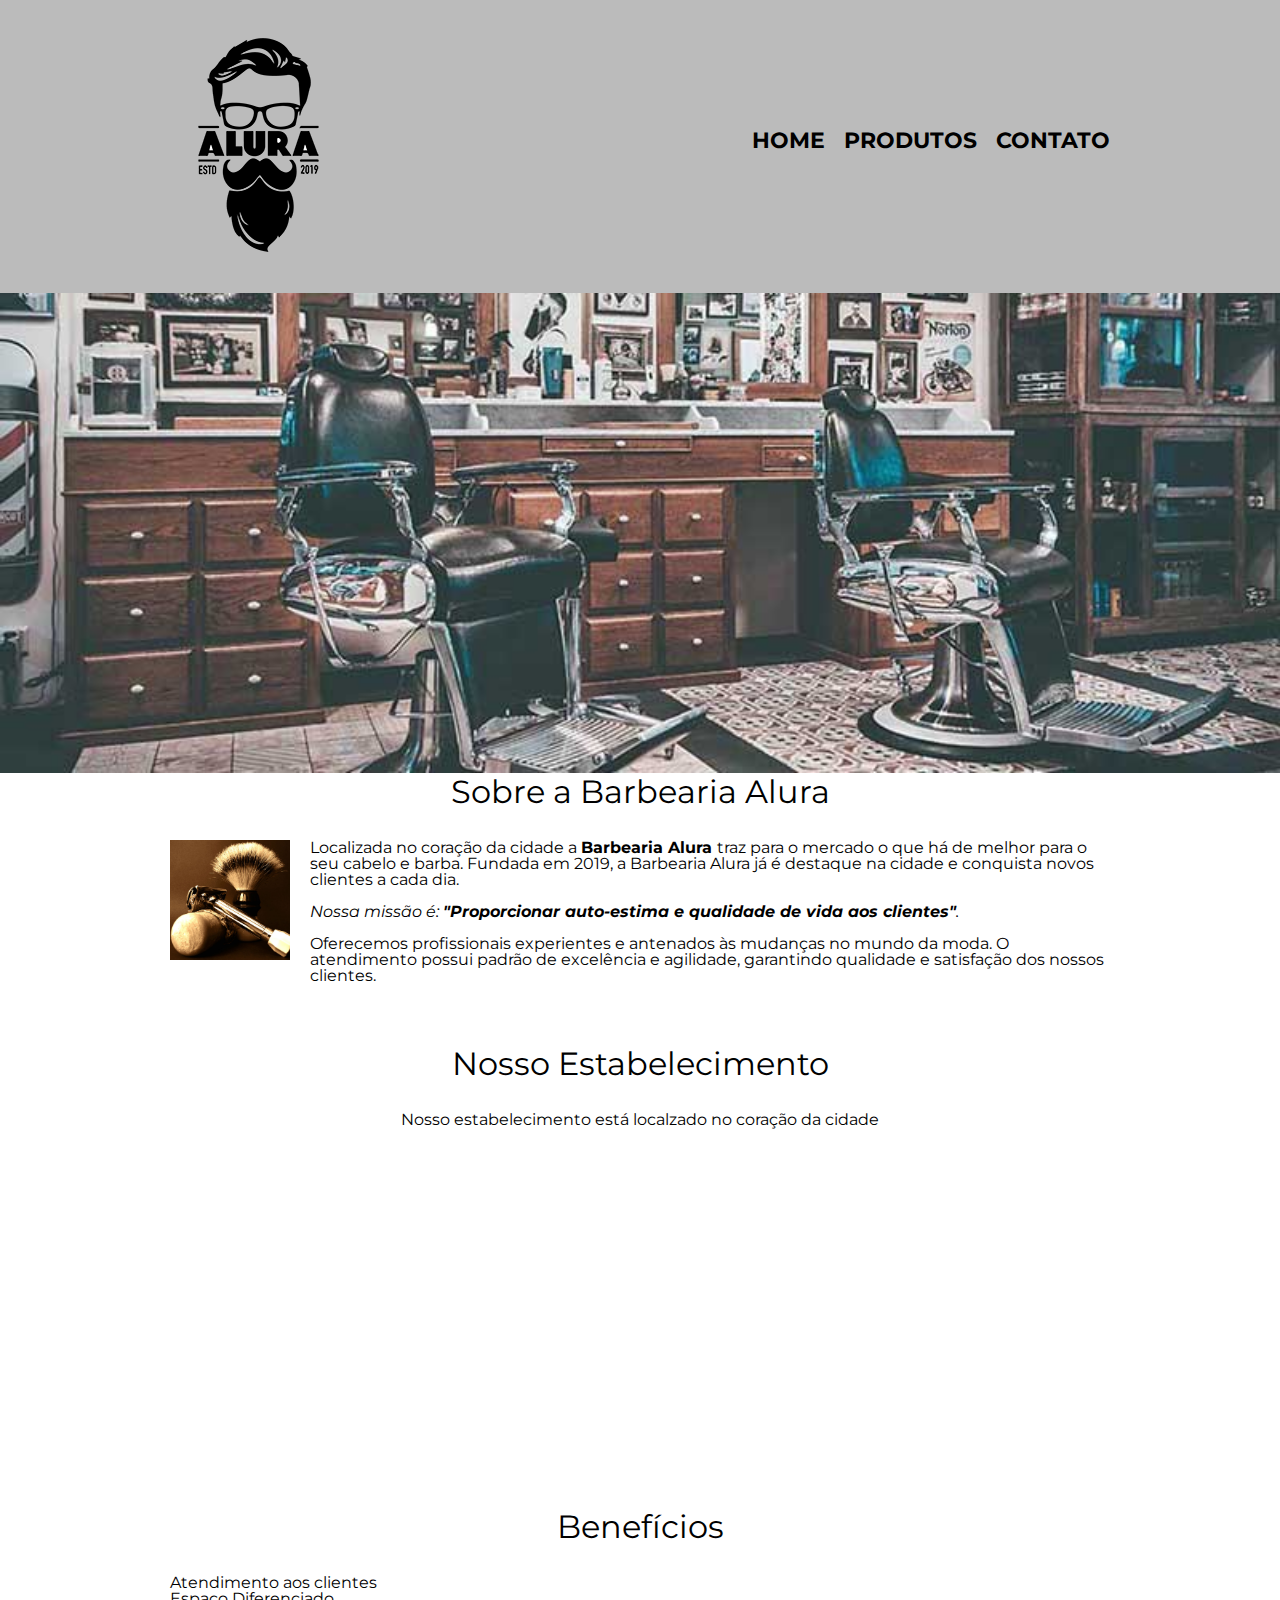
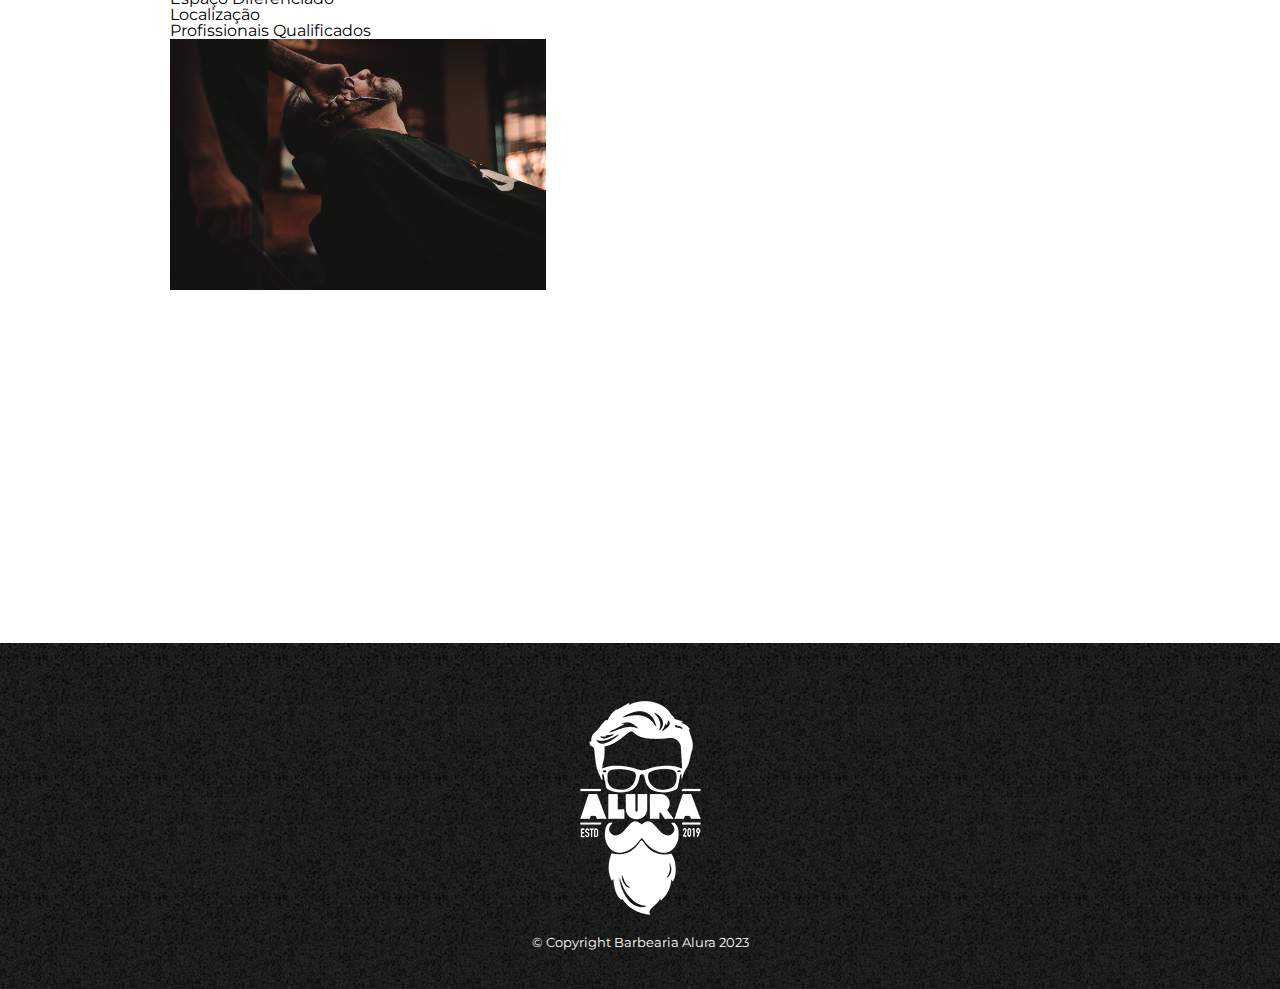
<file: index.html>
<!DOCTYPE html>
<html lang="pt-br">
    <head>
        <meta charset="UTF-8">
        <title>Barbearia Alura</title>
        <link rel="stylesheet" href="reset.css">
        <link rel="stylesheet" href="style.css">
        <link href="https://fonts.googleapis.com/css2?family=Montserrat:wght@100;500&display=swap" rel="stylesheet">
    <body>
        <header>
            <div class="caixa">
                <h1><img src="imagens/logo.png"></h1>
                <nav>
                    <ul>
                        <li><a href="index.html">Home</a></li>
                        <li><a href="produtos.html">Produtos</a></li>
                        <li><a href="contato.html">Contato</a></li>
                    </ul>
                </nav> 
            </div>
        </header> 

        <img class="banner" src="banner/banner.jpg">

    <main> 
        <section class="principal">
            <h2 class="titulo-principal">Sobre a Barbearia Alura</h2>

            <img class= "utensilios" src="utensilios.jpg" alt="utensilios de um barbeiro.">

            <p> Localizada no coração da cidade a <strong>Barbearia Alura </strong>traz para o mercado o que há de melhor para o seu cabelo e barba. Fundada em 2019, a Barbearia Alura já é destaque na cidade e conquista novos clientes a cada dia.</p>
        
            <p id= "missao"><em>Nossa missão é: <strong>"Proporcionar auto-estima e qualidade de vida aos clientes"</strong>.</em></p>

            <p>Oferecemos profissionais experientes e antenados às mudanças no mundo da moda. O atendimento possui padrão de excelência e agilidade, garantindo qualidade e satisfação dos nossos clientes.</p>
        </section>
        <section class="mapa">
            <h3 class="titulo-principal">Nosso Estabelecimento</h3>
            <p>Nosso estabelecimento está localzado no coração da cidade</p>
            <iframe src="https://www.google.com/maps/embed?pb=!1m18!1m12!1m3!1d117006.39488152678!2d-46.764167837499976!3d-23.5881948!2m3!1f0!2f0!3f0!3m2!1i1024!2i768!4f13.1!3m3!1m2!1s0x94ce5a2b2ed7f3a1%3A0xab35da2f5ca62674!2sAlura%20-%20Escola%20Online%20de%20Tecnologia!5e0!3m2!1spt-BR!2sbr!4v1679683473360!5m2!1spt-BR!2sbr" width="100%" height="300" style="border:0;" allowfullscreen="" loading="lazy" referrerpolicy="no-referrer-when-downgrade"></iframe>

        </section>
        <section class="beneficios">
            <h3 class="titulo-principal">Benefícios</h3>
            <ul>
                <li class="itens">Atendimento aos clientes</li>
                <li class="itens">Espaço Diferenciado</li>
                <li class="itens">Localização</li>
                <li class="itens">Profissionais Qualificados</li>
            </ul>
            <img src="beneficios.jpg" class="imagembeneficios">

           <div class="video"> <iframe width="560" height="315" src="https://www.youtube.com/embed/wcVVXUV0YUY" title="YouTube video player" frameborder="0" allow="accelerometer; autoplay; clipboard-write; encrypted-media; gyroscope; picture-in-picture; web-share" allowfullscreen></iframe>
           
        </div>
        </section>
    </main>   
        <footer>
                <img src="imagens/logo-branco.png">
                <p class="copyright">&copy; Copyright Barbearia Alura 2023</p>
        </footer>
    </body>
</html>
</file>
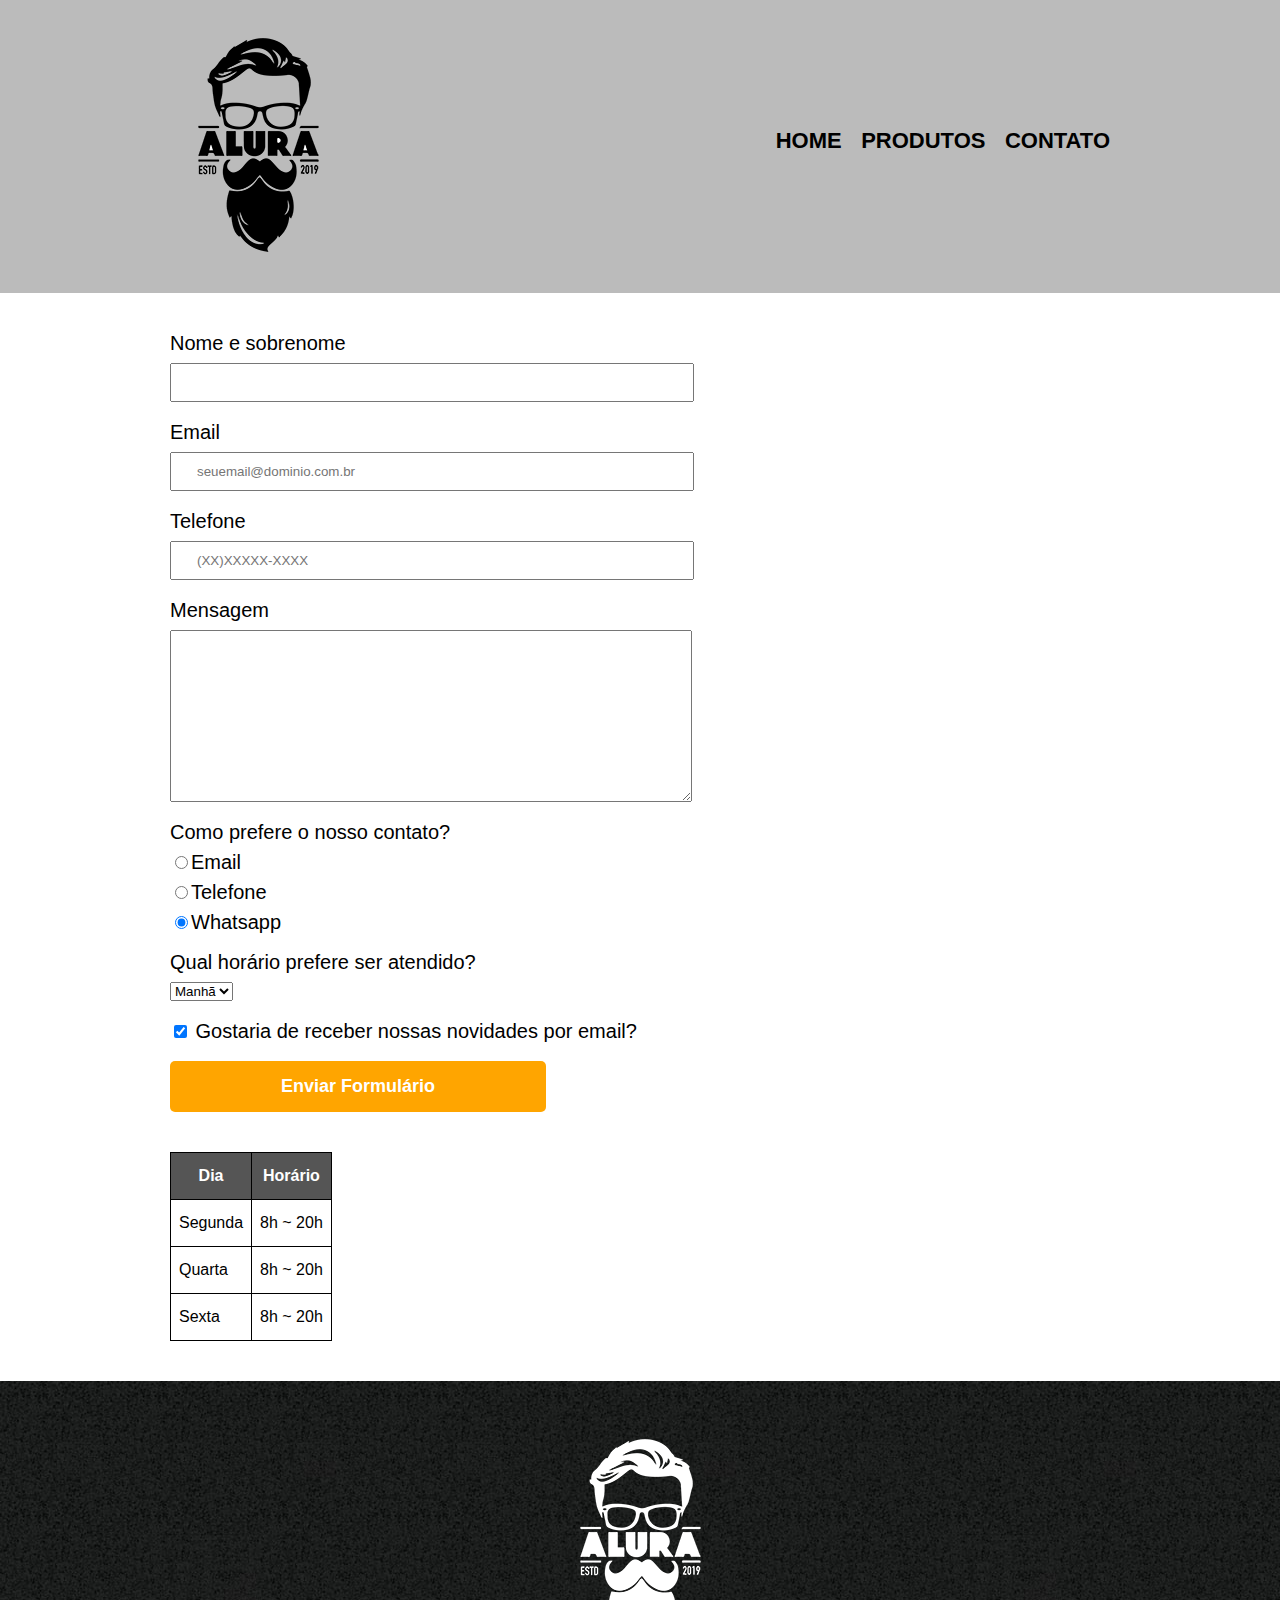
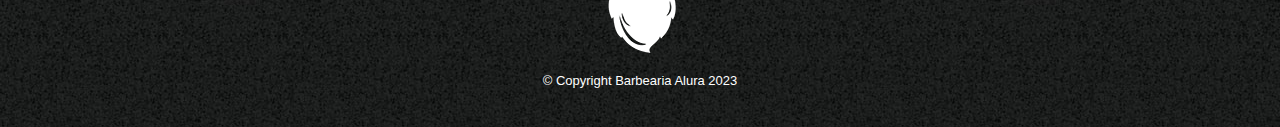
<file: contato.html>
<!DOCTYPE html>
<html>
    <head>
        <meta charset="UTF-8">
        <title>Contato - Barbearia Alura</title>
        <link rel="stylesheet" href="reset.css">
        <link rel="stylesheet" href="style.css">
    </head>
    <body>
        <header>
            <div class="caixa">
                <h1><img src="imagens/logo.png" alt="Logo da Barbearia Alura"></h1>
                <nav>
                    <ul>
                        <li><a href="index.html">Home</a></li>
                        <li><a href="produtos.html">Produtos</a></li>
                        <li><a href="contato.html">Contato</a></li>
                    </ul>
                </nav> 
            </div>
        </header>    
        
        <main>
            <form>
                <label for="nomesobrenome">Nome e sobrenome</label>
                <input type="text" id="nomesobrenome" class="input-padrao" required>

                <label for="email">Email</label>
                <input type="email" id="email" class="input-padrao" required placeholder="seuemail@dominio.com.br">

                <label for="telefone">Telefone</label>
                <input type="tel" id="telefone" class="input-padrao" required placeholder="(XX)XXXXX-XXXX">

                <label for="mensagem">Mensagem</label>
                <textarea cols="68" rows="10" id="mensagem" class="input-padrao" required></textarea>
            <fieldset>
                <legend>Como prefere o nosso contato?<legend>

                <label for="radio-email"><input type="radio" name="contato" value="email" id="radio-email">Email</label>
                

                <label for="radio-telefone"><input type="radio" name="contato" value="telefone" id="radio-telefone">Telefone</label>
                

                <label for="radio-whatsapp"><input type="radio" name="contato" value="whatsapp" id="radio-whatsapp" checked>Whatsapp</label>
                

            </fieldset>
                <fieldset>
                    <legend>Qual horário prefere ser atendido?</legend>
                    <select>
                        <option>Manhã</option>
                        <option>Tarde</option>
                        <option>Noite</option>
                    </select>
                </fieldset>
               
                <label class="checkbox"><input type="checkbox" checked> Gostaria de receber nossas novidades por email?</label>

                <input type="submit" value="Enviar Formulário" class="enviar">
                
            </form>

            <table>
            <thead>
                <tr>
                    <th>Dia</th>
                    <th>Horário</th>
                </tr>
            </thead>
                <tbody>
                    <tr>
                        <td>Segunda</td>
                        <td>8h ~ 20h</td>
                    </tr>
                    <tr>
                        <td>Quarta</td>
                        <td>8h ~ 20h</td>
                    </tr>
                    <tr>
                        <td>Sexta</td>
                        <td>8h ~ 20h</td>
                    </tr>
                </tbody>
            </table>

        </main>

        <footer>
            <img src="imagens/logo-branco.png" alt="Logo da Barbearia Alura">
            <p class="copyright">&copy; Copyright Barbearia Alura 2023</p>
        </footer>
    </body>
</html>
</file>
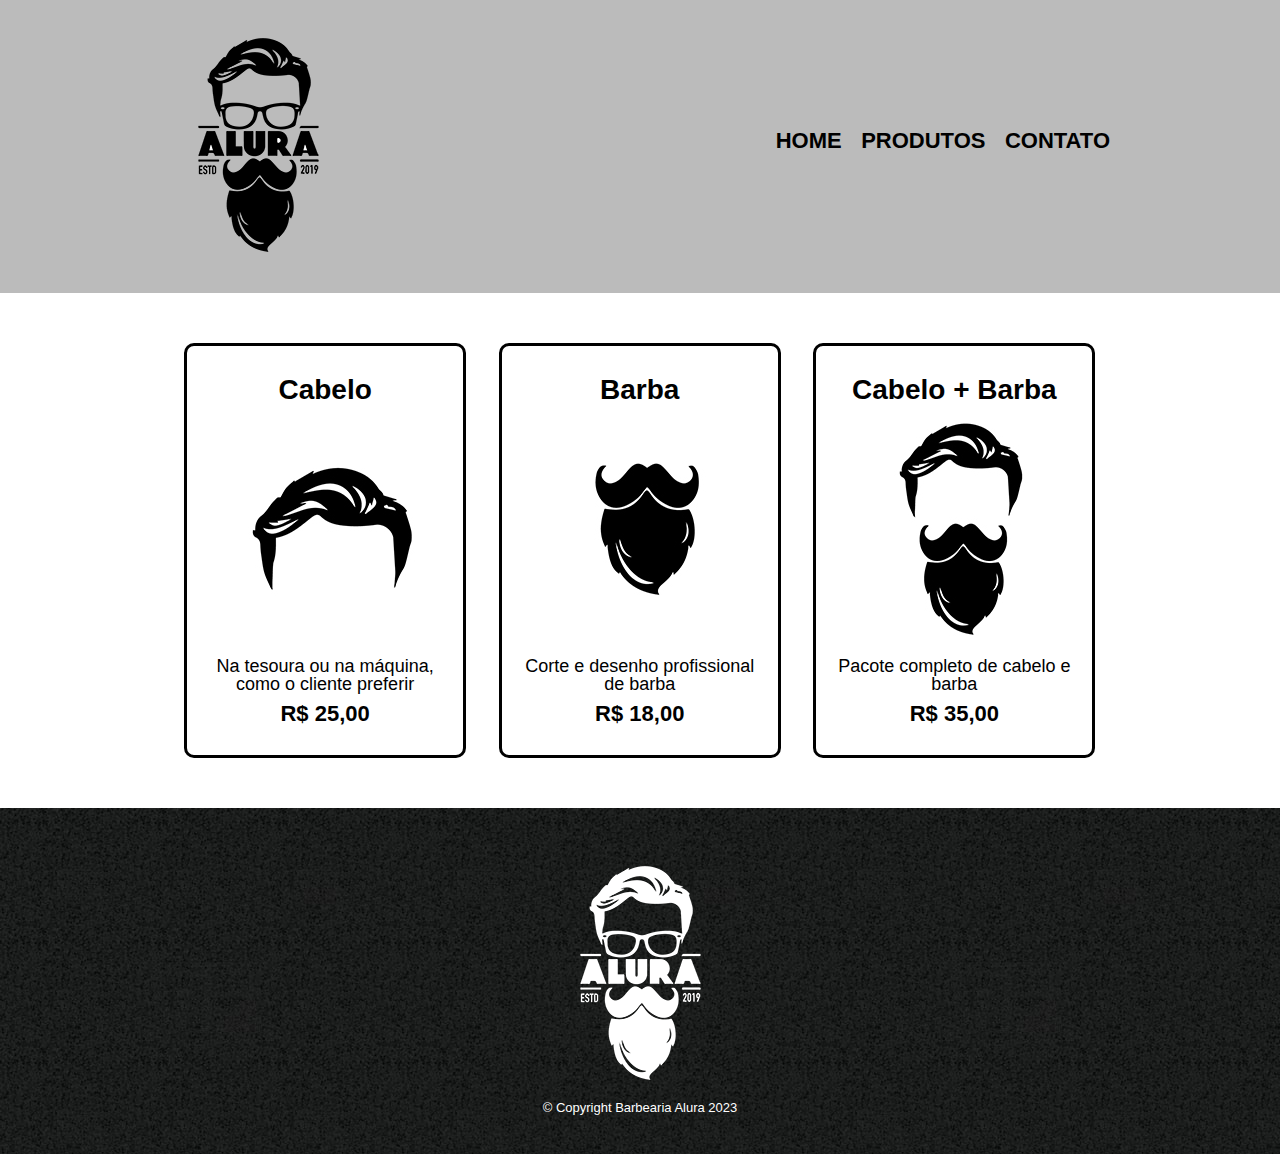
<file: produtos.html>
<!DOCTYPE html>
<html>
    <head>
        <meta charset="UTF-8">
        <title>Produtos - Barbearia Alura</title>
        <link rel="stylesheet" href="reset.css">
        <link rel="stylesheet" href="style.css">
    </head>
    <body>
        <header>
            <div class="caixa">
                <h1><img src="imagens/logo.png"></h1>
                <nav>
                    <ul>
                        <li><a href="index.html">Home</a></li>
                        <li><a href="produtos.html">Produtos</a></li>
                        <li><a href="contato.html">Contato</a></li>
                    </ul>
                </nav> 
            </div>
        </header>       
        
        <main>
           <ul class="produtos">
             <li>
                <h2>Cabelo</h2>
                <img src="imagens/cabelo.jpg">
                <p class="produto-descricao">Na tesoura ou na máquina, como o cliente preferir</p>
                <p class="produto-preco">R$ 25,00</p>
            </li>

             <li>
                <h2>Barba</h2>
                <img src="imagens/barba.jpg">
                <p class="produto-descricao">Corte e desenho profissional de barba</p>
                <p class="produto-preco">R$ 18,00</p>
            </li>

             <li>
                <h2>Cabelo + Barba</h2>
                <img src="imagens/cabelo+barba.jpg">
                <p class="produto-descricao">Pacote completo de cabelo e barba</p>
                <p class="produto-preco">R$ 35,00</p>           
            </li>
         </ul>
        </main>
        <footer>
            <img src="imagens/logo-branco.png">
            <p class="copyright">&copy; Copyright Barbearia Alura 2023</p>
        </footer>
    </body>
</html>
</file>
<file: style.css>
body{
    font-family: 'Montserrat', sans-serif;
}


header{
    background: #BBBBBB;
    padding: 20px 0;
}

.caixa{
    width: 940px;
    position: relative;
    margin: 0 auto;
}

nav {
    position: absolute;
    top: 110px;
    right: 0;
}

nav li{
    display: inline;
    margin: 0 0 0 15px;
}

nav a {
    text-transform: uppercase;
    color: #000000;
    font-weight: bold;
    font-size: 22px;
    text-decoration: none;
}

nav a:hover {
    color: #C78C19;
    text-decoration: underline;
}

.produtos {
    width: 940px;
    margin: 0 auto;
    padding: 50px 0;
}

.produtos li {
    display: inline-block;
    text-align: center;
    width: 30%;
    vertical-align: top;
    margin: 0 1.5%;
    padding: 30px 20px;
    box-sizing: border-box;
    border: 3px solid #000000;
    border-radius: 10px;
}

.produtos li:hover {
    border-color: #C78C19;
}

.produtos li:active {
    border-color: #088C19;
}

.produtos li:hover h2{
    font-size: 32px;
}

.produtos h2 {
    font-size: 28px;
    font-weight: bold;
}

.produto-preco {
    font-size: 22px;
    font-weight: bold;
    margin-top:  10px;
    
}

.produto-descricao {
    font-size: 18px;
}

footer{
    text-align: center;
    background: url("bg.jpg");
    padding: 40px 0;
}

.copyright {
    color: #FFFFFF;
    font-size: 13px;
}

main {
    width: 940px;
    margin: 0 auto;
}

form {
    margin: 40px 0;
}

form label, form legend{
    display: block;
    font-size: 20px;
    margin: 10px 0 10px;
}

.input-padrao {
    display: block;
    margin: 0 0 20px;
    padding: 10px 25px;
    width: 50%;;
}

.checkbox {
    margin: 20px 0;
}

.enviar{
    width: 40%;
    padding: 15px 0;
    background: orange;
    color: white;
    font-weight: bold;
    font-size: 18px;
    border: none;
    border-radius: 5px;
    transition: 1s all;
    cursor: pointer;
}

.enviar:hover {
    background: darkorange;
    transform: scale(1.1);
}

table {
    margin: 20px 0 40px;
}

thead{
    background: #555555;
    color: white;
    font-weight: bold;
}

td, th {
    border: 1px solid #000000;
    padding: 15px 8px;
}

/*css da página inicial*/
.banner {
    width: 100%;
}

.titulo-principal {
    text-align: center;
    font-size: 2em;
    margin: 0 0 1em;
    clear: left;
}

.principal p {
    margin: 0 0 1em;
}

.principal strong{
    font-weight: bold;
}

.principal em{
    font-style: italic;
}

.imagembeneficios{
    width: 40%;
}

.utensilios{
    width: 120px;
    float: left;
    margin: 0 20px 20px 0;
}

.mapa{
    padding: 3em 0;
}

.mapa p{
    margin: 0 0 2em;
    text-align: center;
}

.video {

    width: 560px;
    margin: 1em auto;
}
</file>
